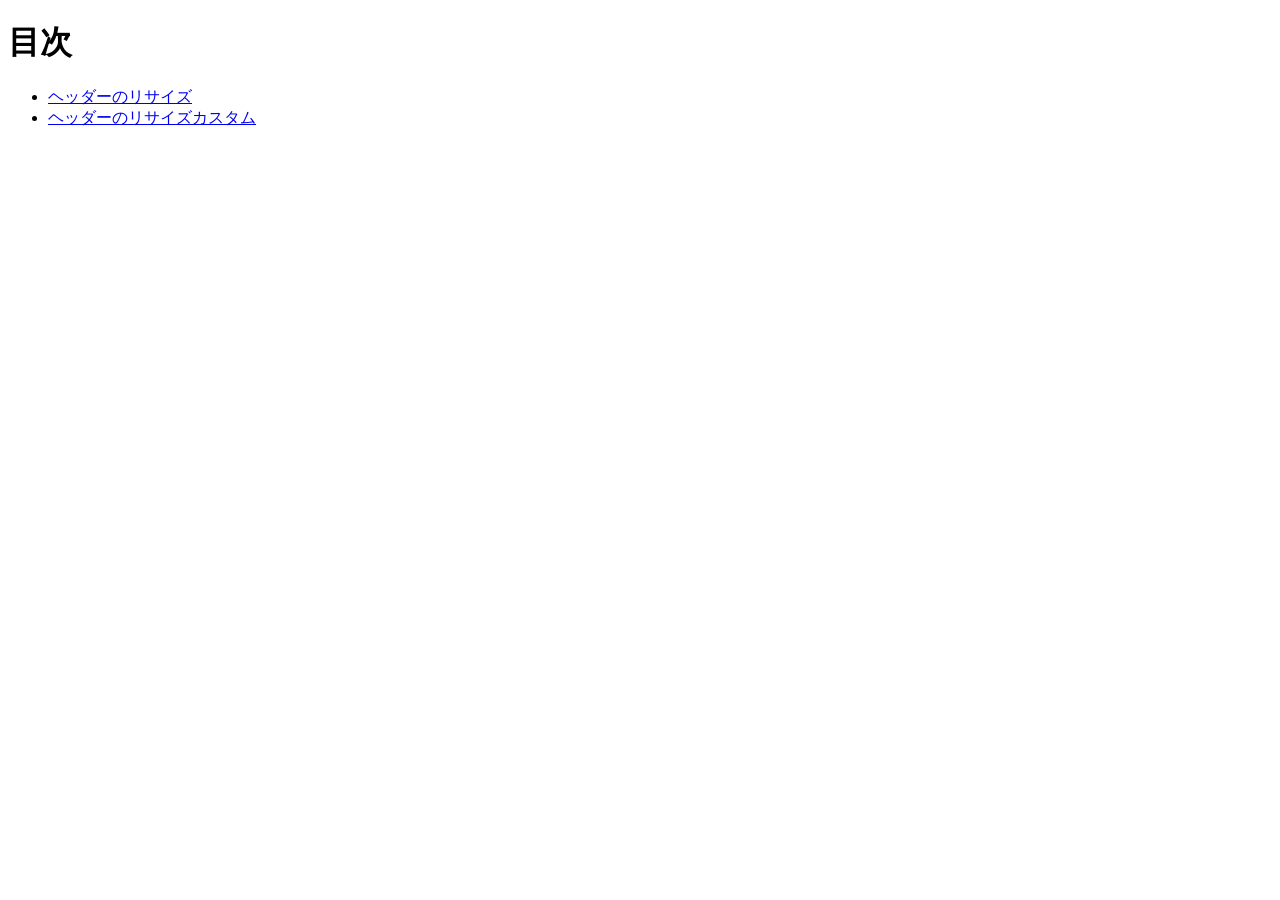
<file: index.html>
<!DOCTYPE html>
<html lang="jp">
<head>
    <meta charset="UTF-8">
    <title>20261001-js</title>
</head>
<body>
    <h1>目次</h1>

    <ul>
        <li><a href="resize-header/index.html">ヘッダーのリサイズ</a></li>
        <li><a href="resize-header-custom/index.html">ヘッダーのリサイズカスタム</a></li>
    </ul>
</body>
</html>
</file>
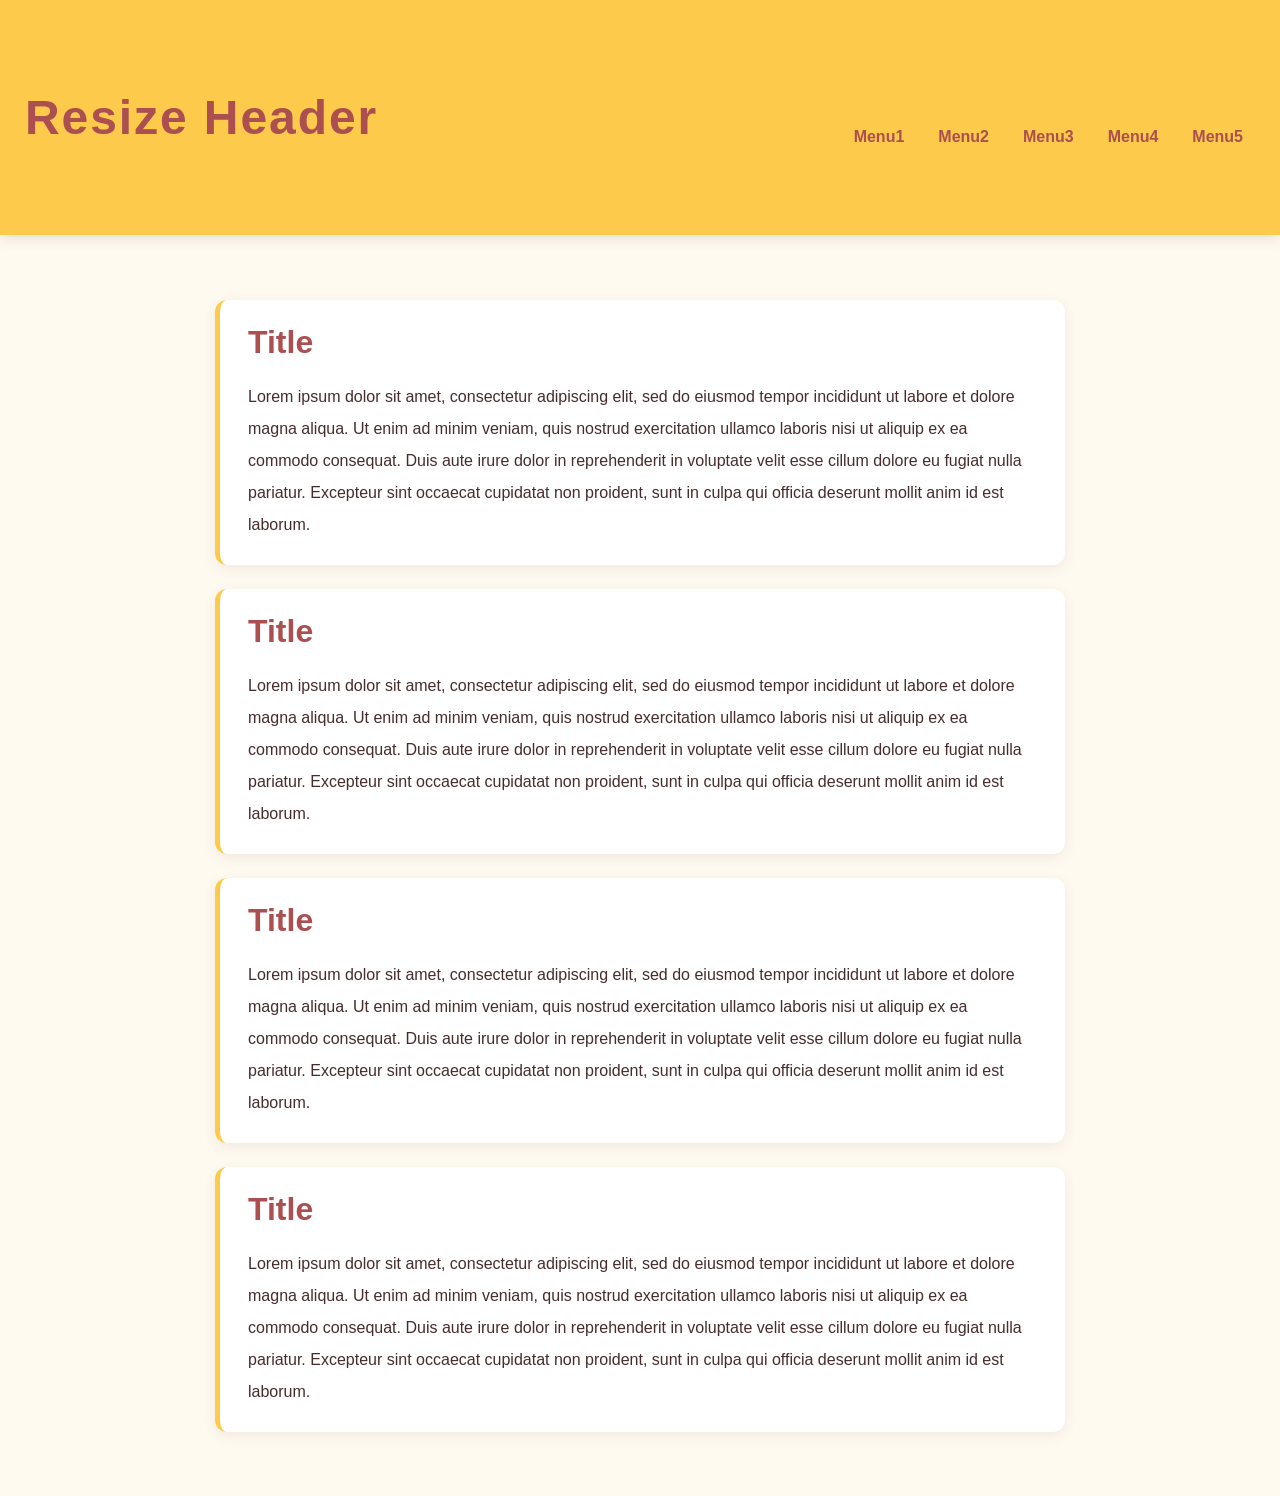
<file: resize-header-custom/index.html>
<!DOCTYPE html>
<html lang="ja">

<head>
    <meta charset="UTF-8">
    <title>ヘッダーのリサイズ</title>
    <link rel="stylesheet" href="style.css">
</head>

<body>
    <header>
        <h1>Resize Header</h1>
        <nav>
            <ul>
                <li><a href="#">Menu1</a></li>
                <li><a href="#">Menu2</a></li>
                <li><a href="#">Menu3</a></li>
                <li><a href="#">Menu4</a></li>
                <li><a href="#">Menu5</a></li>
            </ul>
        </nav>
    </header>

    <main>
        <section>
            <h1>Title</h1>
            <p>Lorem ipsum dolor sit amet, consectetur adipiscing elit, sed do eiusmod tempor incididunt ut labore et
                dolore magna aliqua. Ut enim ad minim veniam, quis nostrud exercitation ullamco laboris nisi ut aliquip
                ex ea commodo consequat. Duis aute irure dolor in reprehenderit in voluptate velit esse cillum dolore eu
                fugiat nulla pariatur. Excepteur sint occaecat cupidatat non proident, sunt in culpa qui officia
                deserunt mollit anim id est laborum.</p>
        </section>

        <section>
            <h1>Title</h1>
            <p>Lorem ipsum dolor sit amet, consectetur adipiscing elit, sed do eiusmod tempor incididunt ut labore et
                dolore magna aliqua. Ut enim ad minim veniam, quis nostrud exercitation ullamco laboris nisi ut aliquip
                ex ea commodo consequat. Duis aute irure dolor in reprehenderit in voluptate velit esse cillum dolore eu
                fugiat nulla pariatur. Excepteur sint occaecat cupidatat non proident, sunt in culpa qui officia
                deserunt mollit anim id est laborum.</p>
        </section>

        <section>
            <h1>Title</h1>
            <p>Lorem ipsum dolor sit amet, consectetur adipiscing elit, sed do eiusmod tempor incididunt ut labore et
                dolore magna aliqua. Ut enim ad minim veniam, quis nostrud exercitation ullamco laboris nisi ut aliquip
                ex ea commodo consequat. Duis aute irure dolor in reprehenderit in voluptate velit esse cillum dolore eu
                fugiat nulla pariatur. Excepteur sint occaecat cupidatat non proident, sunt in culpa qui officia
                deserunt mollit anim id est laborum.</p>
        </section>

        <section>
            <h1>Title</h1>
            <p>Lorem ipsum dolor sit amet, consectetur adipiscing elit, sed do eiusmod tempor incididunt ut labore et
                dolore magna aliqua. Ut enim ad minim veniam, quis nostrud exercitation ullamco laboris nisi ut aliquip
                ex ea commodo consequat. Duis aute irure dolor in reprehenderit in voluptate velit esse cillum dolore eu
                fugiat nulla pariatur. Excepteur sint occaecat cupidatat non proident, sunt in culpa qui officia
                deserunt mollit anim id est laborum.</p>
        </section>
    </main>

    <!-- jQuery本体 -->
    <script src="https://code.jquery.com/jquery-3.7.1.min.js"
        integrity="sha256-/JqT3SQfawRcv/BIHPThkBvs0OEvtFFmqPF/lYI/Cxo=" crossorigin="anonymous"></script>
    <!-- 自作のJS -->
    <script src="script.js"></script>
</body>

</html>
</file>
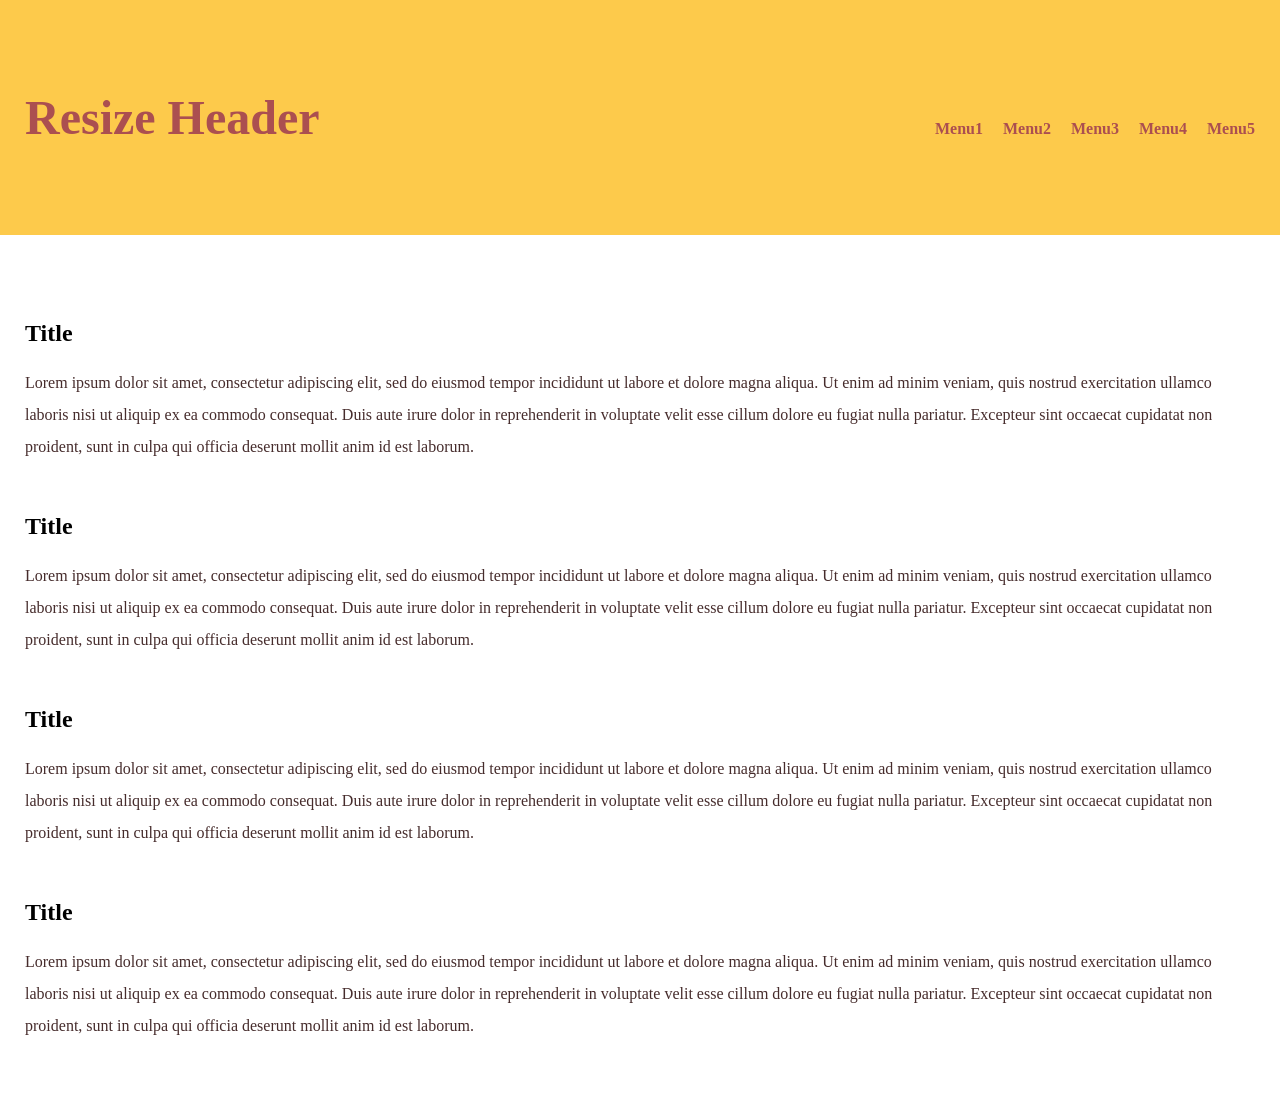
<file: resize-header/index.html>
<!DOCTYPE html>
<html lang="ja">

<head>
    <meta charset="UTF-8">
    <title>ヘッダーのリサイズ</title>
    <link rel="stylesheet" href="style.css">
</head>

<body>
    <header>
        <h1>Resize Header</h1>
        <nav>
            <ul>
                <li><a href="#">Menu1</a></li>
                <li><a href="#">Menu2</a></li>
                <li><a href="#">Menu3</a></li>
                <li><a href="#">Menu4</a></li>
                <li><a href="#">Menu5</a></li>
            </ul>
        </nav>
    </header>

    <main>
        <section>
            <h1>Title</h1>
            <p>Lorem ipsum dolor sit amet, consectetur adipiscing elit, sed do eiusmod tempor incididunt ut labore et
                dolore magna aliqua. Ut enim ad minim veniam, quis nostrud exercitation ullamco laboris nisi ut aliquip
                ex ea commodo consequat. Duis aute irure dolor in reprehenderit in voluptate velit esse cillum dolore eu
                fugiat nulla pariatur. Excepteur sint occaecat cupidatat non proident, sunt in culpa qui officia
                deserunt mollit anim id est laborum.</p>
        </section>

        <section>
            <h1>Title</h1>
            <p>Lorem ipsum dolor sit amet, consectetur adipiscing elit, sed do eiusmod tempor incididunt ut labore et
                dolore magna aliqua. Ut enim ad minim veniam, quis nostrud exercitation ullamco laboris nisi ut aliquip
                ex ea commodo consequat. Duis aute irure dolor in reprehenderit in voluptate velit esse cillum dolore eu
                fugiat nulla pariatur. Excepteur sint occaecat cupidatat non proident, sunt in culpa qui officia
                deserunt mollit anim id est laborum.</p>
        </section>

        <section>
            <h1>Title</h1>
            <p>Lorem ipsum dolor sit amet, consectetur adipiscing elit, sed do eiusmod tempor incididunt ut labore et
                dolore magna aliqua. Ut enim ad minim veniam, quis nostrud exercitation ullamco laboris nisi ut aliquip
                ex ea commodo consequat. Duis aute irure dolor in reprehenderit in voluptate velit esse cillum dolore eu
                fugiat nulla pariatur. Excepteur sint occaecat cupidatat non proident, sunt in culpa qui officia
                deserunt mollit anim id est laborum.</p>
        </section>

        <section>
            <h1>Title</h1>
            <p>Lorem ipsum dolor sit amet, consectetur adipiscing elit, sed do eiusmod tempor incididunt ut labore et
                dolore magna aliqua. Ut enim ad minim veniam, quis nostrud exercitation ullamco laboris nisi ut aliquip
                ex ea commodo consequat. Duis aute irure dolor in reprehenderit in voluptate velit esse cillum dolore eu
                fugiat nulla pariatur. Excepteur sint occaecat cupidatat non proident, sunt in culpa qui officia
                deserunt mollit anim id est laborum.</p>
        </section>
    </main>

    <!-- jQuery本体 -->
    <script src="https://code.jquery.com/jquery-3.7.1.min.js"
        integrity="sha256-/JqT3SQfawRcv/BIHPThkBvs0OEvtFFmqPF/lYI/Cxo=" crossorigin="anonymous"></script>
    <!-- 自作のJS -->
    <script src="script.js"></script>
</body>

</html>
</file>
<file: resize-header-custom/style.css>
@charset "utf-8";

* {
    box-sizing: border-box;
}

body {
    margin: 0;
    background: #fffaf0;
    font-family: Arial, "Hiragino Kaku Gothic ProN", "Yu Gothic", sans-serif;
}

header {
    background: #fdca4b;
    position: fixed;
    top: 0;
    left: 0;
    width: 100%;
    z-index: 10;
    box-shadow: 0 4px 12px rgba(70, 44, 44, 0.12);
    transition: box-shadow .3s;
}

header h1 {
    color: #ab4f50;
    padding: 90px 25px;
    margin: 0;
    font-size: 3em;
    letter-spacing: 0.04em;
    transition: padding .3s, font-size .3s;
}

header nav {
    position: absolute;
    top: 120px;
    right: 25px;
    transition: top .3s;
}

header.small {
    box-shadow: 0 3px 10px rgba(70, 44, 44, 0.18);
}

header.small h1 {
    padding: 25px;
    font-size: 1.5em;
}

header.small nav {
    top: 30px;
}

header ul {
    padding: 0;
    margin: 0;
    list-style: none;
    display: flex;
    gap: 10px;
    font-weight: bold;
}

header a {
    display: block;
    padding: 8px 12px;
    border-radius: 20px;
    text-decoration: none;
    color: #ab4f50;
    transition: background-color .2s, color .2s, transform .2s;
}

header a:hover {
    background: #ab4f50;
    color: #fff;
    transform: translateY(-2px);
}

main {
    max-width: 900px;
    margin: 0 auto;
    padding: 300px 25px 40px;
}

section {
    background: #fff;
    padding: 24px 28px;
    margin-bottom: 24px;
    border-radius: 12px;
    border-left: 5px solid #fdca4b;
    box-shadow: 0 4px 14px rgba(70, 44, 44, 0.08);
}

section h1 {
    font-size: 2em;
    margin-top: 0;
    margin-bottom: 20px;
    color: #ab4f50;
}

section p {
    color: #462c2c;
    margin-bottom: 0;
    line-height: 2em;
}
</file>
<file: resize-header/style.css>
@charset "utf-8";

* {
    box-sizing: border-box;
}

body {
    margin: 0;
}

header {
    background: #fdca4b;
    position: fixed;
    top: 0;
    left: 0;
    width: 100%;
}

header h1 {
    color: #ab4f50;
    padding: 90px 25px;
    margin: 0;
    font-size: 3em;
    transition: padding .3s, font-size .3s;
}

header nav {
    position: absolute;
    top: 120px;
    right: 25px;
    transition: top .3s;
}

header.small h1 {
    padding: 25px;
    font-size: 1.5em;
}

header.small nav {
    top: 30px;
}

header ul {
    padding: 0;
    margin: 0;
    list-style: none;
    display: flex;
    gap: 20px;
    font-weight: bold;
}

header a {
    text-decoration: none;
    color: #ab4f50;
}

header a:hover {
    color: #fff;
}

main {
    padding: 300px 25px 20px;
}

section h2 {
    font-size: 2em;
    margin-bottom: 20px;
    color: #ab4f50;
}

section p {
    color: #462c2c;
    margin-bottom: 50px;
    line-height: 2em;
}
</file>
